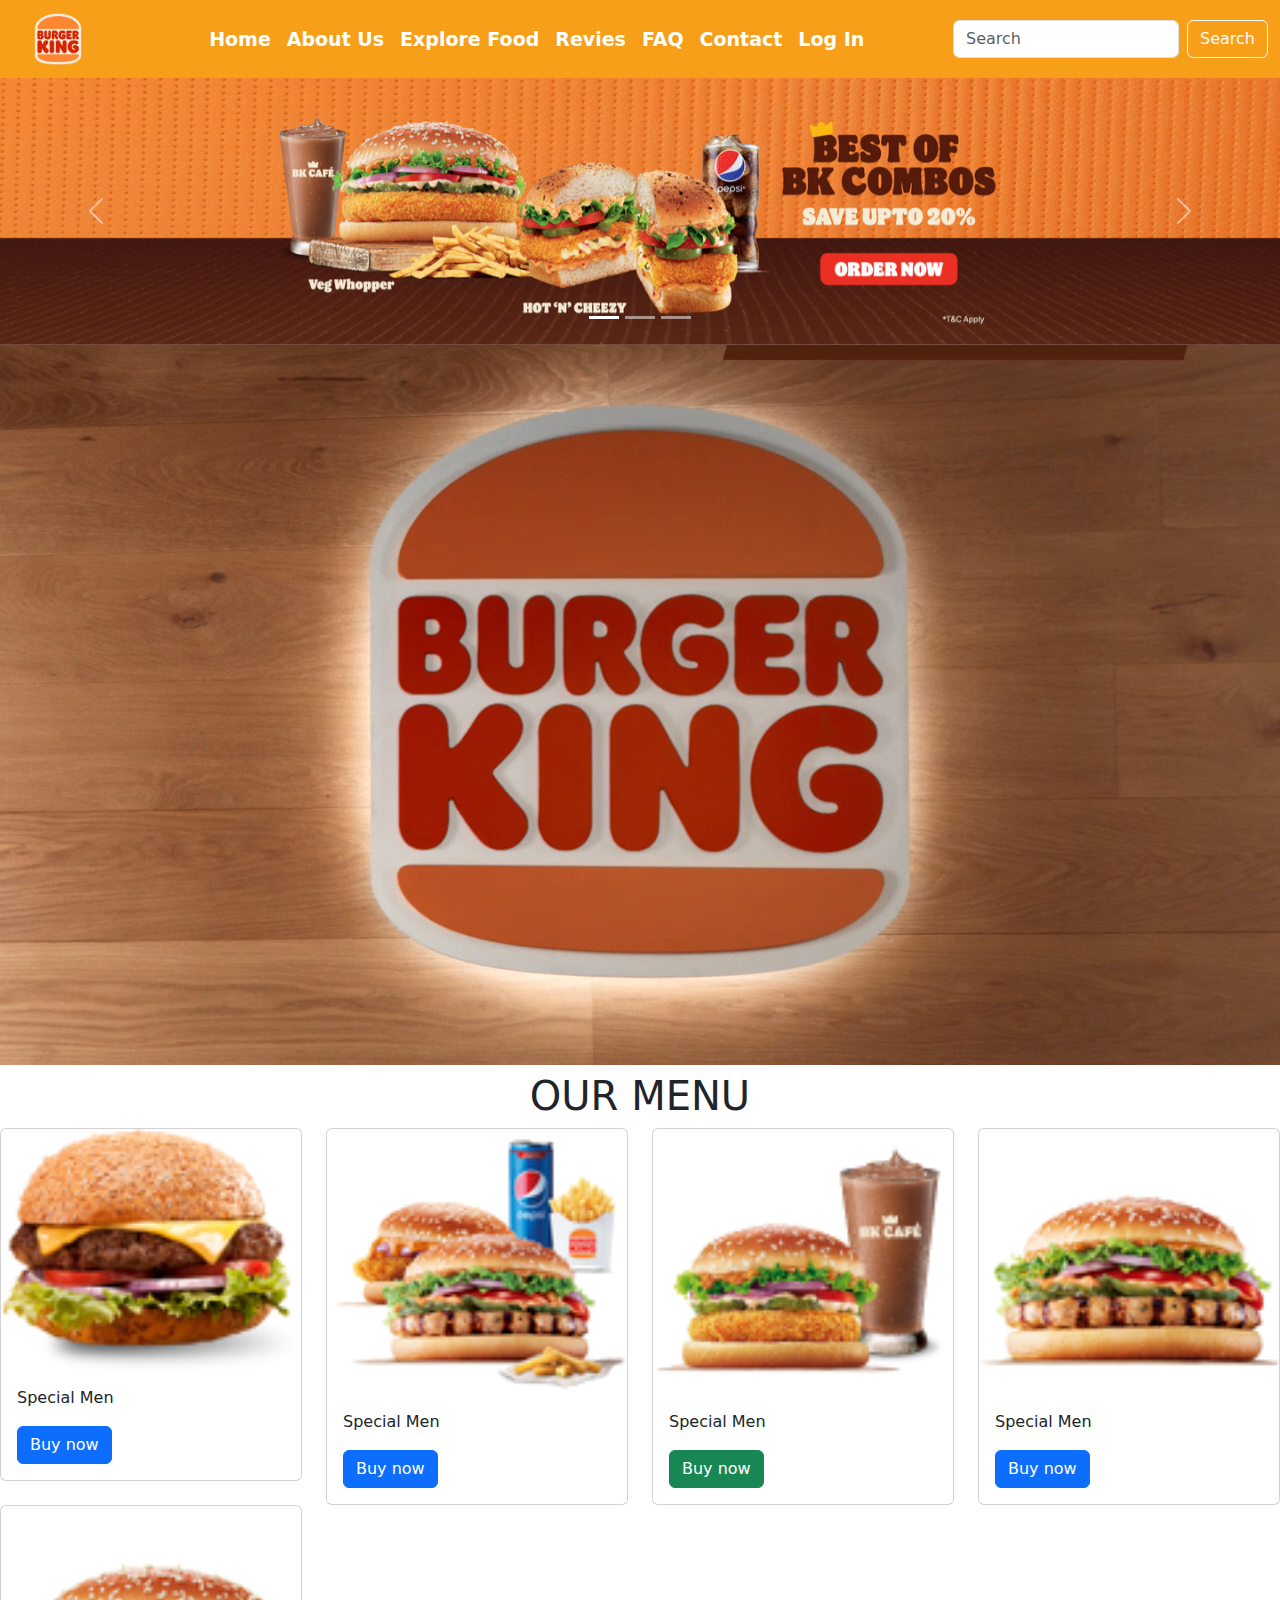
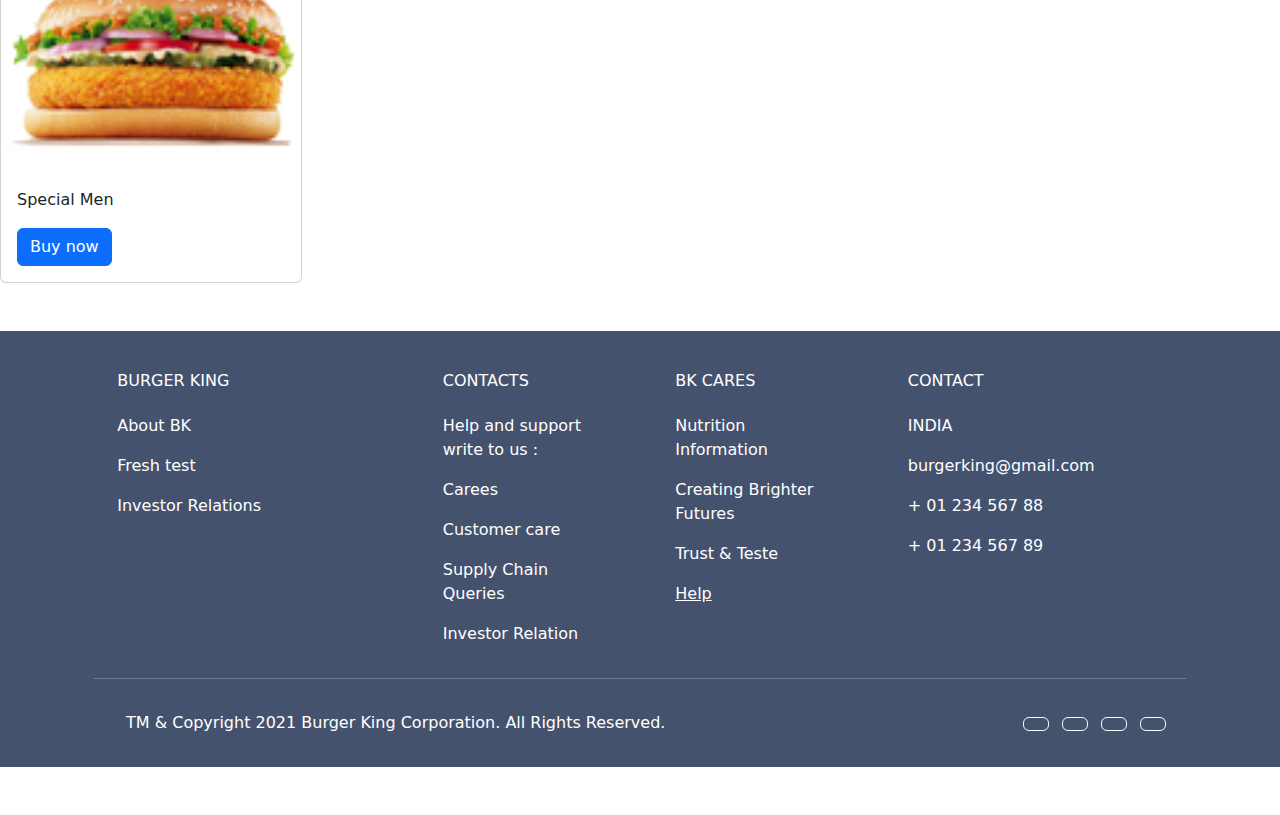
<file: index.html>
<!doctype html>
<html>
    <head>
    <title> Burger king web</title>
    <link href="style_css.css" rel="stylesheet">

    <link href="https://cdn.jsdelivr.net/npm/bootstrap@5.0.2/dist/css/bootstrap.min.css" rel="stylesheet" >
    <script src="https://cdn.jsdelivr.net/npm/bootstrap@5.0.2/dist/js/bootstrap.bundle.min.js"></script>
</head>
<body>
<!--navbar-->
<!-- <nav class="navbar navbar-light bg-dark">
        <img src="burger_logo.jpg">
        <a class="nav-link active" aria-="page" href="#">Home</a>
        <a class="nav-link active" aria-current="page" href="#">About Us</a>
        <a class="nav-link active" aria-current="page" href="#">Explore Food</a>
        <a class="nav-link active" aria-current="page" href="#">Revies</a>
        <a class="nav-link active" aria-current="page" href="#">FQA</a>
        <a class="nav-link active" aria-current="page" href="#">Contact</a>
        <a class="fa-solid fa-user" href="login_page.html">Login</a>
		</div> -->

        <!-- <form class="d-flex">
            <input class="form-control me-2" type="search" placeholder="Search" aria-label="Search">
            <button class="btn btn-outline-success" type="submit">Search</button>
          </form> -->
<!-- </nav> -->

<nav class="navbar navbar-expand-lg navbar-dark" style="background-color: #F79f19;">
  
  <div class="container-fluid">
    
  <a class="navbar-brand" href="#"><img src="Logo.png" style="height: 52px;"></a>
    <button class="navbar-toggler" type="button" data-bs-toggle="collapse" data-bs-target="#navbarSupportedContent" aria-controls="navbarSupportedContent" aria-expanded="false" aria-label="Toggle navigation">
      <span class="navbar-toggler-icon" style="color: white;"></span>
    </button>

    <div class="collapse navbar-collapse" id="navbarSupportedContent">
     
      <ul class="navbar-nav text-center mx-auto mb-2 mb-lg-0">
        <li class="nav-item">
          <a class="nav-link active" aria-current="page" href="#">Home</a>
        </li>

        <li class="nav-item">
          <a class="nav-link active" aria-current="page" href="">About Us</a>
        </li>

        <li class="nav-item">
          <a class="nav-link active" aria-current="page" href="">Explore Food</a>
        </li>   
        
        <li class="nav-item">
          <a class="nav-link active" aria-current="page" href="">Revies</a>
        </li>   

        <li class="nav-item">
          <a class="nav-link active" aria-current="page" href="">FAQ</a>
        </li>   

        <li class="nav-item">
          <a class="nav-link active" aria-current="page" href="">Contact</a>
        </li>   

        <li class="nav-item">
          <a class="nav-link active" aria-current="page" href="">Log In </a>
        </li>  



      </ul>
      <form class="d-flex">
        <input class="form-control me-2" type="search" placeholder="Search" aria-label="Search">
             <button class="btn btn-outline-light" type="submit">Search</button>
      </form>
    </div>
  </div>
</nav>


<!--carousel-->
<div id="demo" class="carousel slide" data-bs-ride="carousel">

    <div class="carousel-indicators">
    <button type="button" data-bs-target="#demo" data-bs-slide-to="0" class="active"></button>
    <button type="button" data-bs-target="#demo" data-bs-slide-to="1"></button>
    <button type="button" data-bs-target="#demo" data-bs-slide-to="2"></button>
    </div>
    
    <div class="carousel-inner">
    <div class="carousel-item active">
    <img src="burger1.jpg" class="d-block" style="width:100%">
    <div class="carousel-caption">
    <!-- <h3 style="color:black">Burger</h3>
    <p style="color:black">Hamburger </p> -->
    </div>
    </div>
    
    <div class="carousel-item">
    <img src="burger2.jpg" class="d-block" style="width:100%">
    <div class="carousel-caption">
    <!-- <h3 style="color:black">French fries</h3>
    <h3><p style="color:black">Alternative names:Chips, finger chips, fries, frites, hot chips</p></h3> -->
    </div>
    </div>
    
    <div class="carousel-item">
    <img src="cheej_freas.jpg" class="d-block" style="width:100%">
    <div class="carousel-caption">
    <!-- <h3>Julienne</h3>
    <p style="color:black">Batonnet</p> -->
    </div>
    </div>
    </div>
    <button class="carousel-control-prev" type="button" data-bs-target="#demo" data-bs-slide="prev">
    <span class="carousel-control-prev-icon"></span></button>
    <button class="carousel-control-next" type="button" data-bs-target="#demo" data-bs-slide="next">
    
    <span class="carousel-control-next-icon"></span>
    </button>
    </div>

        <video class="w-100" autoplay loop muted>
            <source src="burger_video.mp4" type="video/mp4" />
          </video>
          <h1 class="text-center">OUR MENU </h1>
<!-- <div class="container-fluid">
<div class="card-group">
  
  <div class="card">
    <img class="card-img-top" src="burger21.png" alt="Card image cap" style="width:200px">
    <div class="card-body">
      <h5 class="card-title">RS 129 Special Menu</h5>
    
    </div>
  </div>
  <div class="card">
    <img class="card-img-top" src="burger32.jpg" alt="Card image cap" style="width:200px">
    <div class="card-body">
      <h5 class="card-title">Best Of Combos (Outo 20% Off)</h5>

    </div>
  </div>
  <div class="card">
    <img class="card-img-top" src="burger31.jpg" alt="Card image cap" style="width:200px">
    <div class="card-body">
      <h5 class="card-title">Friend and Family Combo</h5>
    </div>
  </div>
  <div class="card">
    <img class="card-img-top" src="burger33.jpg" alt="Card image cap" style="width:200px">
    <div class="card-body">
      <h5 class="card-title">Whopper</h5>
</div>
</div>
 <div class="card">
    <img class="card-img-top" src="burger34.jpg" alt="Card image cap" style="width:200px">
    <div class="card-body">
      <h5 class="card-title">Top picks</h5>
</div>
</div>
</div> -->

<div class="row">
  <div class="col-sm-6 col md-4 col-lg-3">
    <div class="card">
      <img src="burger21.png">
      <div class="card-body">
        <p class="card-text">Special Men</p>
        <a href="" class="btn btn-primary">Buy now</a>
      </div>
    </div>
  </div>

  <div class="col-sm-6 col md-4 col-lg-3">
    <div class="card">
      <img src="burger32.jpg">
      <div class="card-body">
        <p class="card-text">Special Men</p>
        <a href="" class="btn btn-primary">Buy now</a>
      </div>
    </div>
  </div>

  <div class="col-sm-6 col md-4 col-lg-3">
    <div class="card">
      <img src="burger31.jpg">
      <div class="card-body">
        <p class="card-text">Special Men</p>
        <a href="" class="btn btn-success">Buy now</a>
      </div>
    </div>
  </div>

  <div class="col-sm-6 col md-4 col-lg-3">
    <div class="card">
      <img src="burger33.jpg">
      <div class="card-body">
        <p class="card-text">Special Men</p>
        <a href="" class="btn btn-primary">Buy now</a>
      </div>
    </div>
  </div>

  <div class="col-sm-6 col md-4 col-lg-3">
    <div class="card">
      <img src="burger34.jpg">
      <div class="card-body">
        <p class="card-text">Special Men</p>
        <a href="" class="btn btn-primary">Buy now</a>
      </div>
    </div>
  </div>


</div>

<div class="container1 my-5">
  <!-- Footer -->
  <footer
          class="text-center text-lg-start text-white"
          style="background-color: #45526e">

    <div class="container p-4 pb-0">
      <section class="">
        <div class="row">
          <div class="col-md-3 col-lg-3 col-xl-3 mx-auto mt-3">
            <h6 class="text-uppercase mb-4 font-weight-bold">
              BURGER KING
            </h6>
            <p>About BK</p>
            <p>Fresh test</p>
            <p>Investor Relations</p>


          </div>
          <hr class="w-100 clearfix d-md-none" />

          <div class="col-md-2 col-lg-2 col-xl-2 mx-auto mt-3">
            <h6 class="text-uppercase mb-4 font-weight-bold">Contacts</h6>
        <p class="text-white">Help and support write to us :</p>
        <p class="text-white">Carees</p>
        <p class="text-white">Customer care </p>
        <p class="text-white">Supply Chain Queries </p>
        <p class="text-white">Investor Relation </p>

          </div>
          <hr class="w-100 clearfix d-md-none" />

          <div class="col-md-3 col-lg-2 col-xl-2 mx-auto mt-3">
            <h6 class="text-uppercase mb-4 font-weight-bold"> BK CARES</h6>
            <p class="text-white">Nutrition Information </p>
            <p class="text-white">Creating Brighter Futures</p>
            <p class="text-white">Trust & Teste</p>
            <p><a class="text-white">Help</a></p>
          </div>

          <hr class="w-100 clearfix d-md-none" />

          <div class="col-md-4 col-lg-3 col-xl-3 mx-auto mt-3">
            <h6 class="text-uppercase mb-4 font-weight-bold">Contact</h6>
            <p><i class="fas fa-home mr-3"></i>INDIA</p>
            <p><i class="fas fa-envelope mr-3"></i> burgerking@gmail.com</p>
            <p><i class="fas fa-phone mr-3"></i> + 01 234 567 88</p>
            <p><i class="fas fa-print mr-3"></i> + 01 234 567 89</p>
          </div>
        </div>
      </section>
      <hr class="my-3">

      <section class="p-3 pt-0">
        <div class="row d-flex align-items-center">
          <div class="col-md-7 col-lg-8 text-center text-md-start">
            <div class="p-3">
              TM & Copyright 2021 Burger King Corporation. All Rights Reserved.             
             
            </div>
          </div>
           <div class="col-md-5 col-lg-4 ml-lg-0 text-center text-md-end">
            <a class="btn btn-outline-light btn-floating m-1"><i class="fab fa-facebook-f"></i></a>
            <a class="btn btn-outline-light btn-floating m-1"><i class="fab fa-twitter"></i></a>
            <a class="btn btn-outline-light btn-floating m-1"><i class="fab fa-google"></i></a>
            <a class="btn btn-outline-light btn-floating m-1"><i class="fab fa-instagram"></i></a>
          </div>
        </div>
      </section>
    </div>
  </footer>
</div>
    </body>
    </html>
</file>
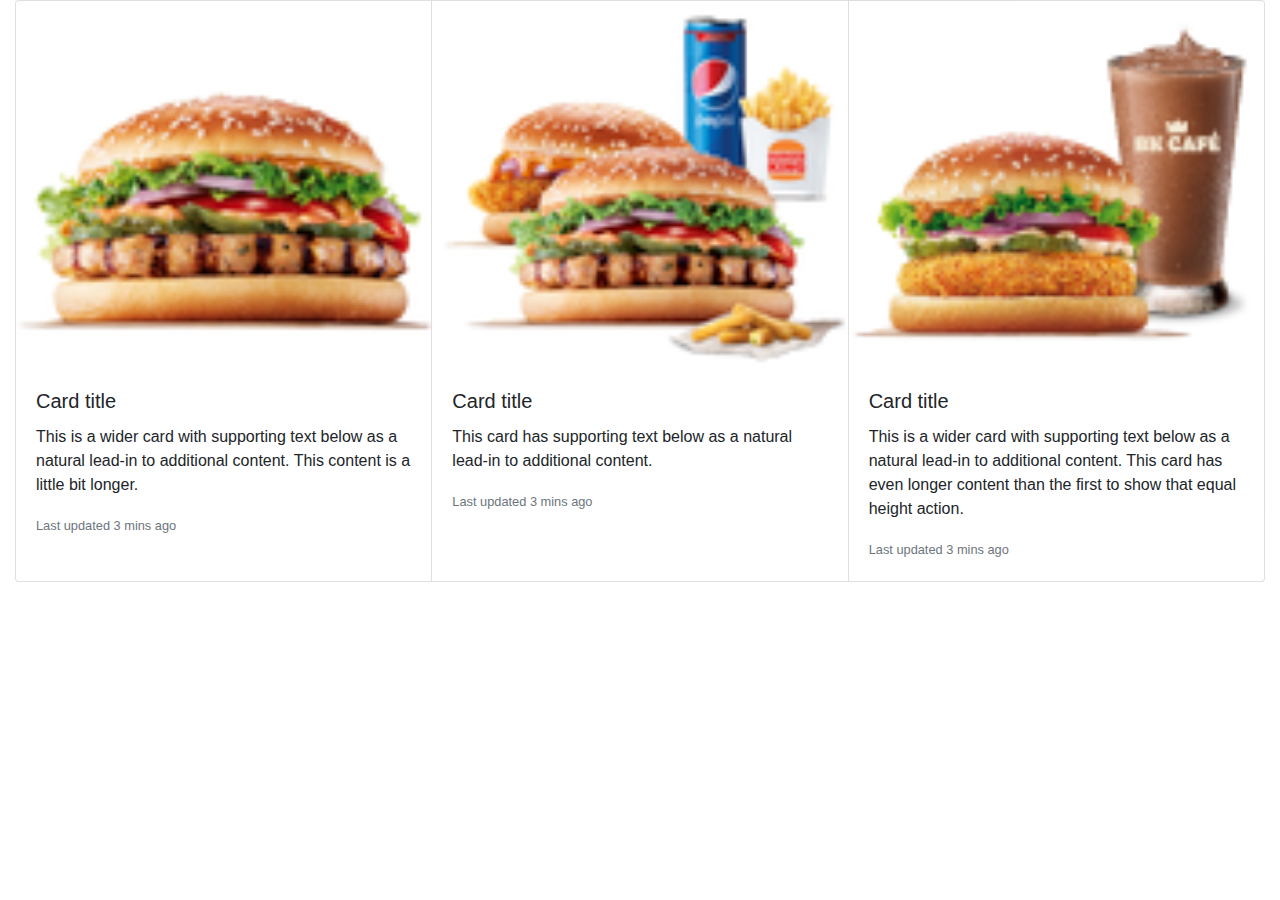
<file: cardsEX.html>
<!DOCTYPE html>
<html lang="en">
<head>
<meta charset="utf-8">
<meta name="viewport" content="width=device-width, initial-scale=1">
<title>Bootstrap Card</title>
<link rel="stylesheet" href="https://cdn.jsdelivr.net/npm/bootstrap@4.0.0/dist/css/bootstrap.min.css">
<script src="https://cdn.jsdelivr.net/npm/bootstrap@4.0./dist/js/bootstrap.bundle.min.js"></script>
</head>
<body>
<div class="container-fluid">
<div class="card-group">
  <div class="card">
    <img class="card-img-top" src="burger33.jpg" alt="Card image cap">
    <div class="card-body">
      <h5 class="card-title">Card title</h5>
      <p class="card-text">This is a wider card with supporting text below as a natural lead-in to additional content. This content is a little bit longer.</p>
      <p class="card-text"><small class="text-muted">Last updated 3 mins ago</small></p>
    </div>
  </div>
  <div class="card">
    <img class="card-img-top" src="burger32.jpg" alt="Card image cap">
    <div class="card-body">
      <h5 class="card-title">Card title</h5>
      <p class="card-text">This card has supporting text below as a natural lead-in to additional content.</p>
      <p class="card-text"><small class="text-muted">Last updated 3 mins ago</small></p>
    </div>
  </div>
  <div class="card">
    <img class="card-img-top" src="burger31.jpg" alt="Card image cap">
    <div class="card-body">
      <h5 class="card-title">Card title</h5>
      <p class="card-text">This is a wider card with supporting text below as a natural lead-in to additional content. This card has even longer content than the first to show that equal height action.</p>
      <p class="card-text"><small class="text-muted">Last updated 3 mins ago</small></p>
    </div>
  </div>
</div>
</div>
</div>
</div>
</body>
</html>
</file>
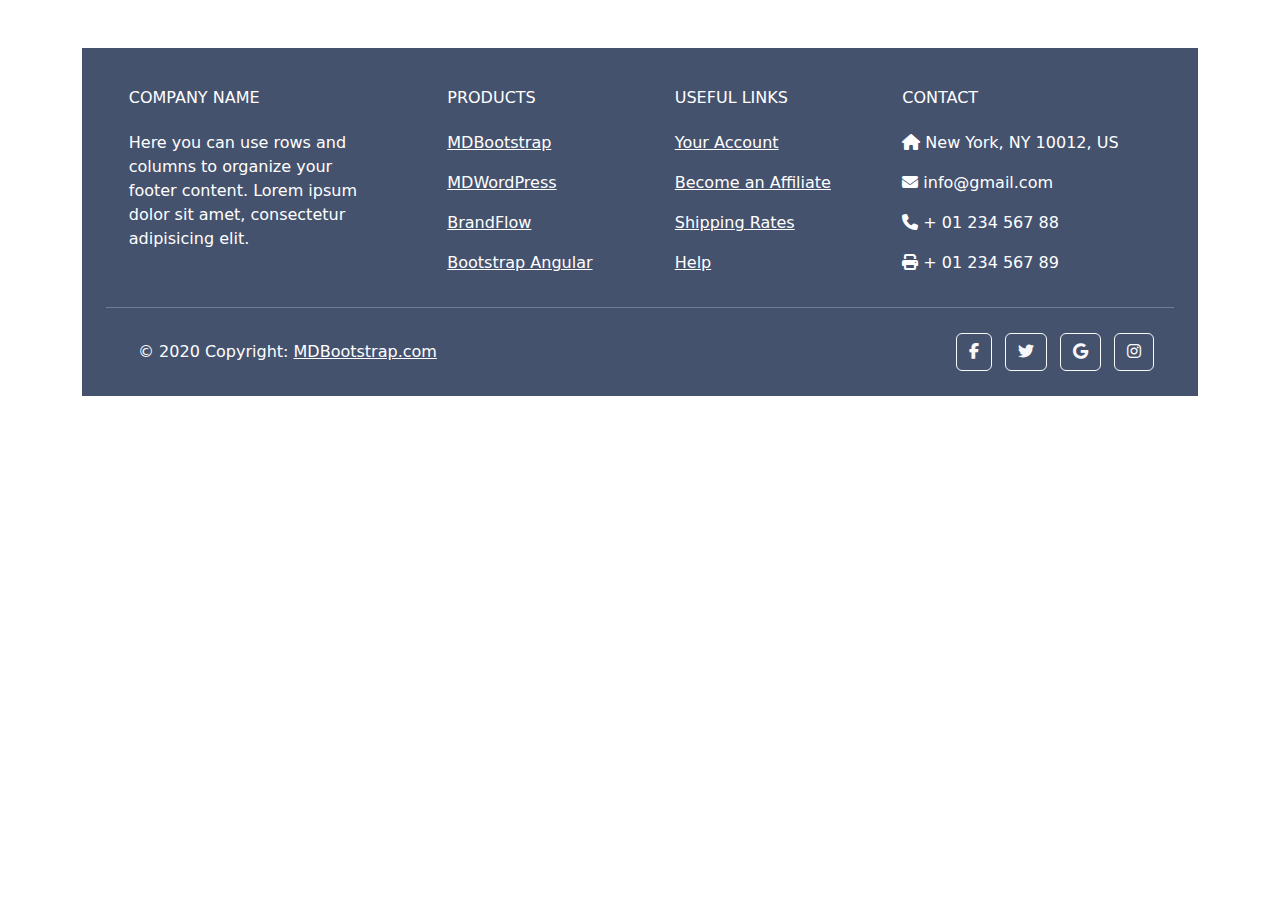
<file: footer.html>
<!doctype html>
<html>
    <head>
    <title> Burger king web</title>
    <link href="https://cdnjs.cloudflare.com/ajax/libs/font-awesome/6.2.0/css/all.min.css" rel="stylesheet">
    <link href="https://cdn.jsdelivr.net/npm/bootstrap@5.0.2/dist/css/bootstrap.min.css" rel="stylesheet" >
    <script src="https://cdn.jsdelivr.net/npm/bootstrap@5.0.2/dist/js/bootstrap.bundle.min.js"></script>
</head>
<body>
<div class="container my-5">
  <!-- Footer -->
  <footer
          class="text-center text-lg-start text-white"
          style="background-color: #45526e"
          >

    <div class="container p-4 pb-0">
      <section class="">
        <div class="row">
          <div class="col-md-3 col-lg-3 col-xl-3 mx-auto mt-3">
            <h6 class="text-uppercase mb-4 font-weight-bold">
              Company name
            </h6>
            <p>
              Here you can use rows and columns to organize your footer
              content. Lorem ipsum dolor sit amet, consectetur adipisicing
              elit.
            </p>
          </div>
          <hr class="w-100 clearfix d-md-none" />

          <div class="col-md-2 col-lg-2 col-xl-2 mx-auto mt-3">
            <h6 class="text-uppercase mb-4 font-weight-bold">Products</h6>
        <p><a class="text-white">MDBootstrap</a></p>
        <p><a class="text-white">MDWordPress</a></p>
        <p><a class="text-white">BrandFlow</a></p>
        <p><a class="text-white">Bootstrap Angular</a></p>
          </div>
          <hr class="w-100 clearfix d-md-none" />

          <div class="col-md-3 col-lg-2 col-xl-2 mx-auto mt-3">
            <h6 class="text-uppercase mb-4 font-weight-bold"> Useful links</h6>
            <p><a class="text-white">Your Account</a></p>
            <p><a class="text-white">Become an Affiliate</a></p>
            <p><a class="text-white">Shipping Rates</a></p>
            <p><a class="text-white">Help</a></p>
          </div>

          <hr class="w-100 clearfix d-md-none" />

          <div class="col-md-4 col-lg-3 col-xl-3 mx-auto mt-3">
            <h6 class="text-uppercase mb-4 font-weight-bold">Contact</h6>
            <p><i class="fas fa-home mr-3"></i> New York, NY 10012, US</p>
            <p><i class="fas fa-envelope mr-3"></i> info@gmail.com</p>
            <p><i class="fas fa-phone mr-3"></i> + 01 234 567 88</p>
            <p><i class="fas fa-print mr-3"></i> + 01 234 567 89</p>
          </div>
        </div>
      </section>
      <hr class="my-3">

      <section class="p-3 pt-0">
        <div class="row d-flex align-items-center">
          <div class="col-md-7 col-lg-8 text-center text-md-start">
            <div class="p-3">
              © 2020 Copyright:
              <a class="text-white" href="https://mdbootstrap.com/"
                 >MDBootstrap.com</a
                >
            </div>
          </div>
           <div class="col-md-5 col-lg-4 ml-lg-0 text-center text-md-end">
            <a class="btn btn-outline-light btn-floating m-1"><i class="fab fa-facebook-f"></i></a>
            <a class="btn btn-outline-light btn-floating m-1"><i class="fab fa-twitter"></i></a>
            <a class="btn btn-outline-light btn-floating m-1"><i class="fab fa-google"></i></a>
            <a class="btn btn-outline-light btn-floating m-1"><i class="fab fa-instagram"></i></a>
          </div>
        </div>
      </section>
    </div>
  </footer>
</div>
</file>
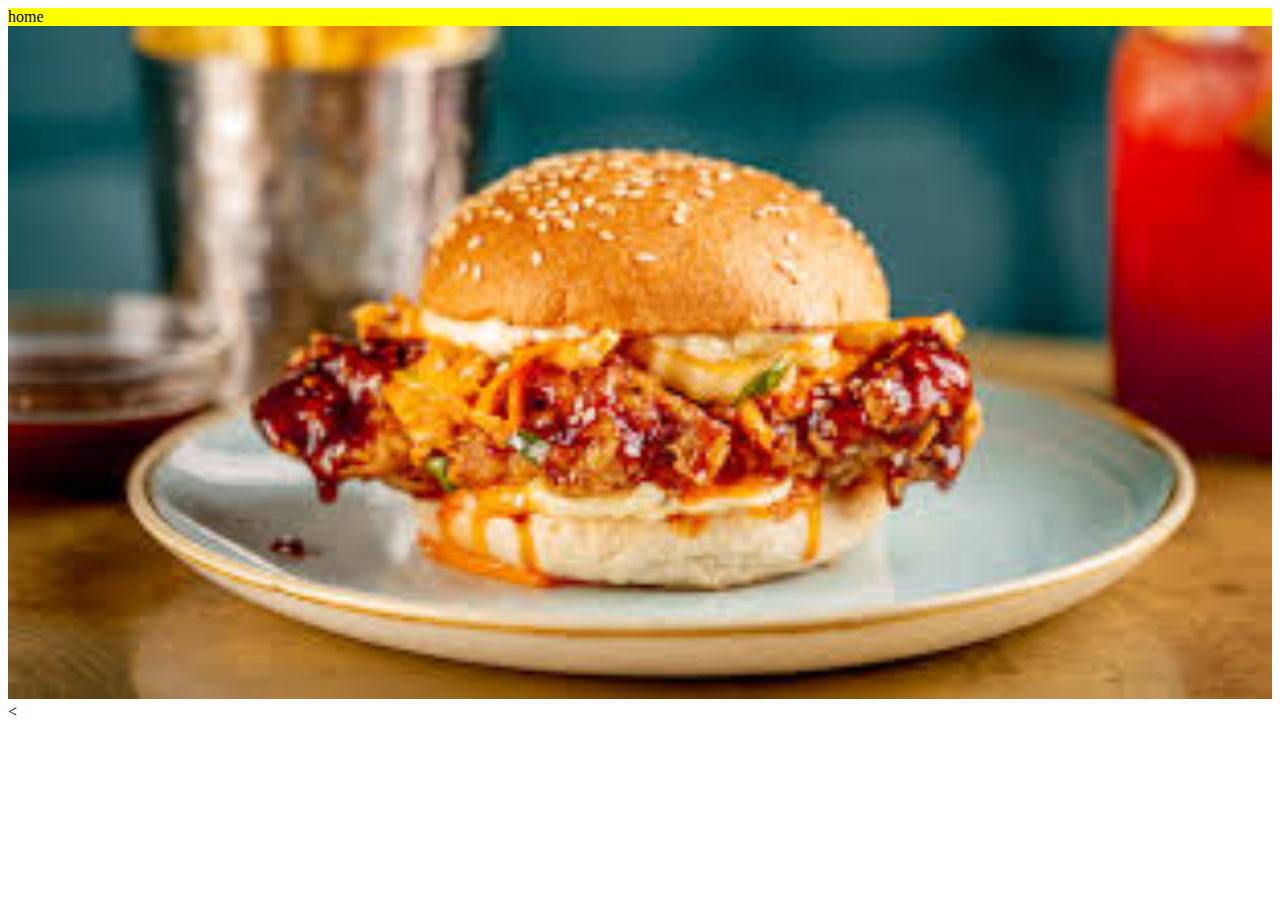
<file: web.html>
<!doctype html>
<html>
    <head>
        <title>web</title>
        <style>
            
                .container{
                    background-color: yellow;
                    
                }
                .navbar-brand{
                    text-color:white;
                    text-size:30px;
                }
                img{
                    width:100%;
                }
            
        </style>
    </head>
    <body>
        <div class="container">
            <nav class="navbar bg-info">
                <div class="navbar-brand" href="#">home</div>
            </nav></div>
        <img src="login1.jpeg" style="width:100%">
        <
    </body></html>
</file>
<file: style_css.css>
/* a:hover{
    background-color:darksalmon;
}
.d-flex{
    margin:10px;
} */
.navbar a{
   font-size: 19px;

   font-weight: bold;
}


/* .card-img-top:hover{
    background-color: brown;
    width:100px;
}
.card-title:hover{
    background-color:lightblue;
    
} */

.btn-success{
    background-color: #F79f19;
    color: white;
}
</file>
